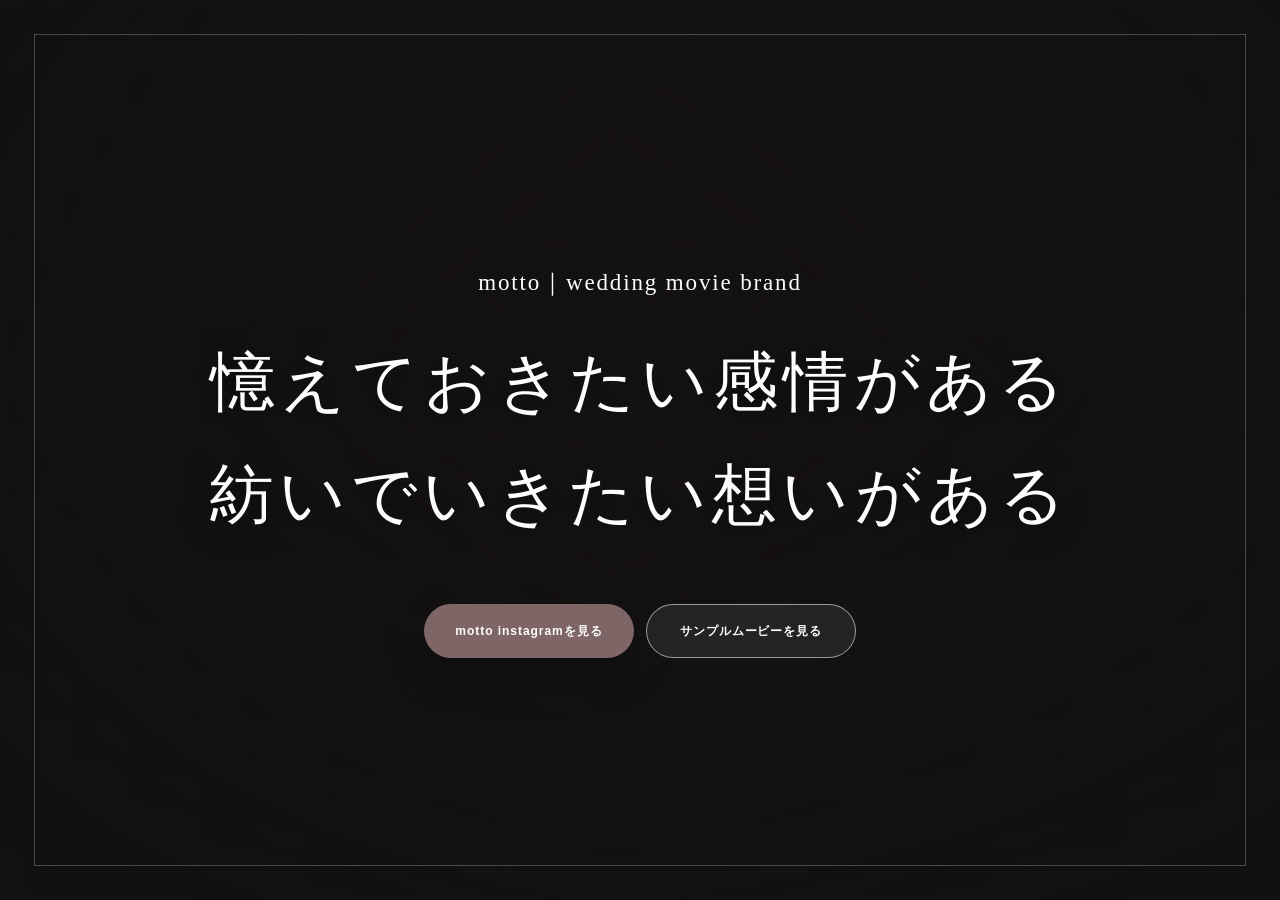
<file: hero-video-preview.html>
<!doctype html>
<html lang="ja">
  <head>
    <meta charset="utf-8" />
    <meta name="viewport" content="width=device-width, initial-scale=1" />
    <title>motto hero video preview</title>
    <style>
      :root {
        --ink: #302d2c;
        --white: #fffdfb;
        --accent: #8b7070;
        --line: rgba(255, 255, 255, 0.24);
        --font-ja: "Yu Mincho", "YuMincho", "Hiragino Mincho ProN", serif;
        --font-en: "Helvetica Neue", Arial, sans-serif;
      }

      * {
        box-sizing: border-box;
      }

      html,
      body {
        margin: 0;
        min-height: 100%;
        overflow-x: hidden;
        background: var(--ink);
      }

      body {
        font-family: var(--font-ja);
        color: var(--white);
        -webkit-font-smoothing: antialiased;
      }

      .hero {
        position: relative;
        display: grid;
        place-items: center;
        min-height: 100svh;
        padding: clamp(88px, 10vw, 132px) 22px clamp(74px, 8vw, 110px);
        overflow: hidden;
        text-align: center;
        isolation: isolate;
      }

      .video {
        position: absolute;
        inset: 0;
        overflow: hidden;
        background: #171414;
        z-index: -3;
      }

      .video iframe {
        position: absolute;
        left: 50%;
        top: 50%;
        width: 124%;
        height: 124%;
        border: 0;
        transform: translate(-50%, -50%) scale(1.05);
      }

      .hero::before {
        content: "";
        position: absolute;
        inset: 0;
        z-index: -2;
        background:
          linear-gradient(90deg, rgba(18, 16, 16, 0.78), rgba(18, 16, 16, 0.3) 48%, rgba(18, 16, 16, 0.72)),
          linear-gradient(180deg, rgba(18, 16, 16, 0.5), rgba(18, 16, 16, 0.12) 42%, rgba(18, 16, 16, 0.78));
      }

      .hero::after {
        content: "";
        position: absolute;
        inset: clamp(18px, 2.8vw, 34px);
        z-index: -1;
        border: 1px solid var(--line);
        pointer-events: none;
      }

      .copy {
        display: grid;
        justify-items: center;
        width: min(920px, 100%);
        animation: copyIn 1200ms cubic-bezier(0.19, 1, 0.22, 1) both;
      }

      .brand {
        margin: 0 0 clamp(22px, 3vw, 34px);
        font-size: clamp(15px, 1.8vw, 24px);
        letter-spacing: 0.08em;
        text-shadow: 0 2px 22px rgba(0, 0, 0, 0.45);
      }

      h1 {
        display: grid;
        gap: 12px;
        margin: 0;
        font-size: clamp(34px, 5.1vw, 72px);
        font-weight: 400;
        line-height: 1.55;
        letter-spacing: 0.08em;
        text-shadow: 0 3px 30px rgba(0, 0, 0, 0.58);
      }

      h1 span {
        display: block;
      }

      .actions {
        display: flex;
        flex-wrap: wrap;
        justify-content: center;
        gap: 12px;
        margin-top: clamp(34px, 5vw, 58px);
      }

      .pill {
        display: inline-flex;
        align-items: center;
        justify-content: center;
        min-width: 210px;
        min-height: 54px;
        padding: 12px 26px;
        color: var(--white);
        border-radius: 999px;
        font-family: var(--font-en);
        font-size: 12px;
        font-weight: 800;
        letter-spacing: 0.08em;
        text-decoration: none;
        transition:
          transform 220ms ease,
          background 220ms ease,
          box-shadow 220ms ease;
      }

      .pill:hover {
        transform: translateY(-3px);
      }

      .pill.primary {
        background: rgba(139, 112, 112, 0.9);
        box-shadow: 0 18px 44px rgba(0, 0, 0, 0.24);
      }

      .pill.secondary {
        background: rgba(255, 255, 255, 0.08);
        border: 1px solid rgba(255, 255, 255, 0.54);
        backdrop-filter: blur(8px);
      }

      @keyframes copyIn {
        from {
          opacity: 0;
          filter: blur(8px);
          transform: translateY(30px);
        }

        to {
          opacity: 1;
          filter: blur(0);
          transform: translateY(0);
        }
      }

      @media (max-width: 720px) {
        .hero {
          min-height: 690px;
          padding: 82px 22px 72px;
        }

        .video iframe {
          width: 215%;
          height: 126%;
          transform: translate(-50%, -50%) scale(1.1);
        }

        .hero::after {
          inset: 14px;
        }

        .brand {
          font-size: 14px;
          letter-spacing: 0.055em;
        }

        h1 {
          font-size: clamp(28px, 7.4vw, 36px);
          line-height: 1.75;
          letter-spacing: 0.045em;
        }

        .actions {
          display: grid;
          width: min(310px, 100%);
          margin-top: 36px;
        }

        .pill {
          width: 100%;
          min-width: 0;
          min-height: 50px;
          font-size: 11px;
        }
      }
    </style>
  </head>
  <body>
    <main class="hero">
      <div class="video" aria-hidden="true">
        <iframe
          src="https://player.vimeo.com/video/850160156?h=37d09615b2&amp;badge=0&amp;autopause=0&amp;autoplay=1&amp;muted=1&amp;loop=1&amp;background=1&amp;playsinline=1"
          allow="autoplay; fullscreen; picture-in-picture"
          referrerpolicy="strict-origin-when-cross-origin"
          title="motto_channelOP">
        </iframe>
      </div>
      <section class="copy" aria-label="motto wedding movie brand">
        <p class="brand">motto｜wedding movie brand</p>
        <h1>
          <span>憶えておきたい感情がある</span>
          <span>紡いでいきたい想いがある</span>
        </h1>
        <div class="actions">
          <a class="pill primary" href="https://www.instagram.com/motto_wd">motto instagramを見る</a>
          <a class="pill secondary" href="https://sites.google.com/datapool.co.jp/sample-site-vm/sample-movie">サンプルムービーを見る</a>
        </div>
      </section>
    </main>
  </body>
</html>
</file>
